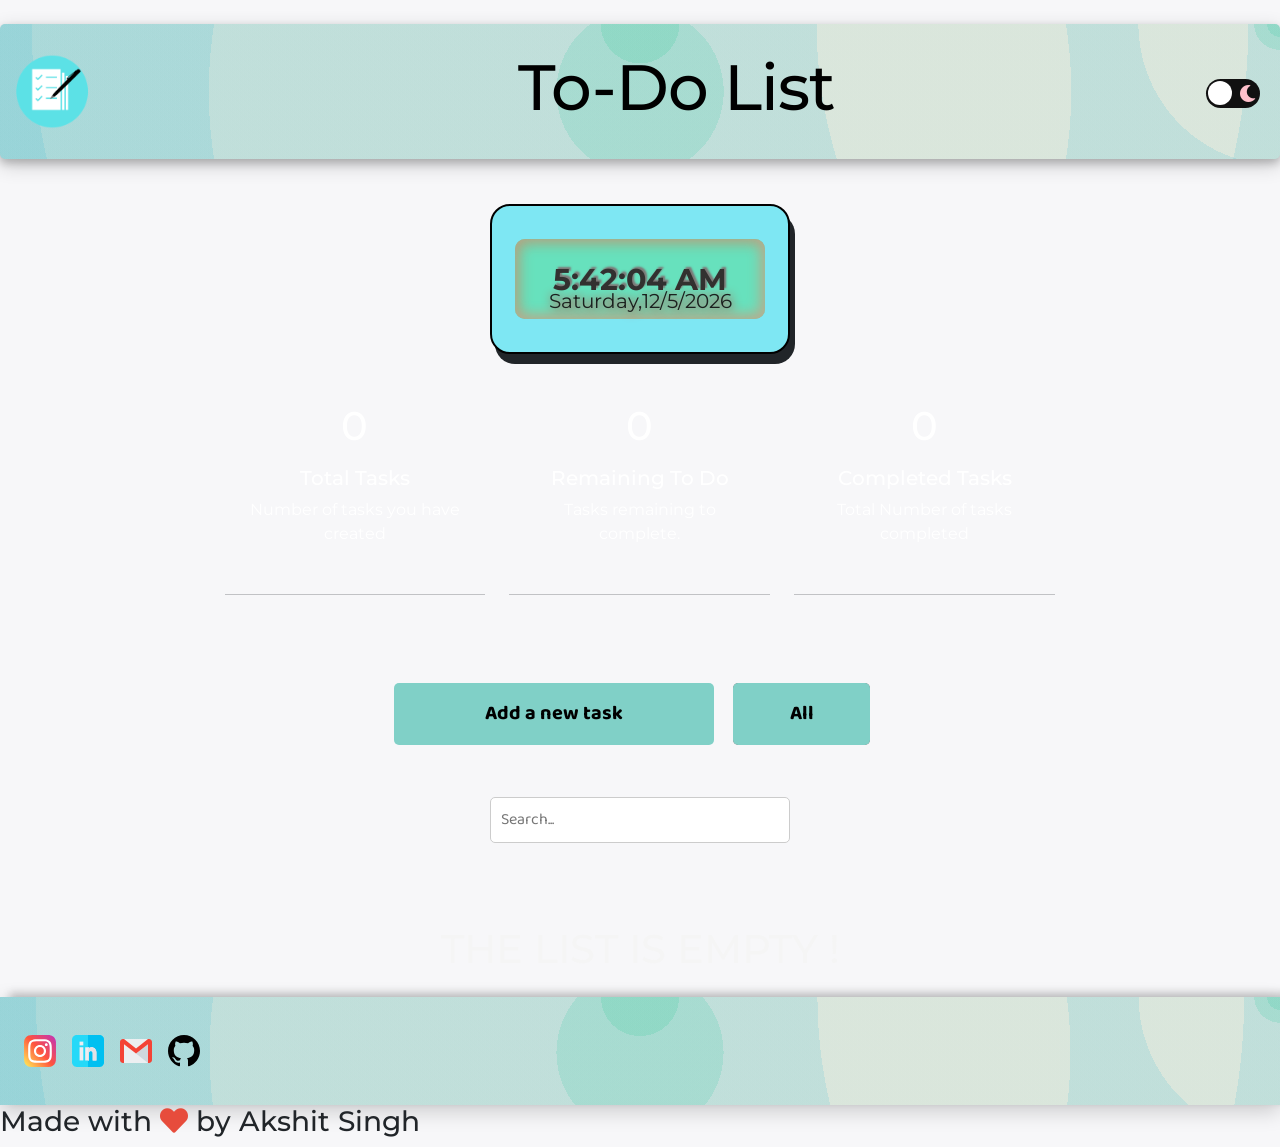
<file: Task 2 - TODO List/index.html>
<!DOCTYPE html>
<html lang="en">

<head>
    <meta charset="UTF-8" />

    <!-- <link
      rel="stylesheet"
      href="https://maxcdn.bootstrapcdn.com/bootstrap/3.4.1/css/bootstrap.min.css"
    /> -->
    <title>To-Do List</title>
    <meta name="viewport" content="width=device-width, initial-scale=1.0,user-scalable=no" />
    <!-- favicon -->
    <link rel="shortcut icon" type="image/jpg" href="assets/images/favicon.png" />
    <link rel="stylesheet" href="https://cdnjs.cloudflare.com/ajax/libs/font-awesome/5.12.1/css/all.min.css"
        integrity="sha256-mmgLkCYLUQbXn0B1SRqzHar6dCnv9oZFPEC1g1cwlkk=" crossorigin="anonymous" />
    <link rel="preconnect" href="https://fonts.googleapis.com">
    <link rel="preconnect" href="https://fonts.gstatic.com" crossorigin>
    <link href="https://fonts.googleapis.com/css2?family=Baloo+Bhai+2&family=Montserrat:wght@500&display=swap"
        rel="stylesheet">

    <!-- jquery CDN -->
    <script src="https://cdnjs.cloudflare.com/ajax/libs/jquery/3.4.0/jquery.min.js"></script>


    <!-- FontAwesome CDN-->

    <link rel="stylesheet" href="https://pro.fontawesome.com/releases/v5.10.0/css/all.css"
        integrity="sha384-AYmEC3Yw5cVb3ZcuHtOA93w35dYTsvhLPVnYs9eStHfGJvOvKxVfELGroGkvsg+p" crossorigin="anonymous" />

    <link href='https://cdn.jsdelivr.net/npm/bootstrap@5.1.1/dist/css/bootstrap.min.css' rel='stylesheet'
        integrity='sha384-F3w7mX95PdgyTmZZMECAngseQB83DfGTowi0iMjiWaeVhAn4FJkqJByhZMI3AhiU' crossorigin='anonymous'>
<BR>


    <link rel="stylesheet" href="assets/css/style.css" />

</head>

<body>
    <!-- Confirmation dialog -->
    <div id="custom-confirm" class="custom-confirm">
      <div class="confirm-content">
        <div class="optbox_header">
          <i id="confirm-cancel" class="fas fa-times close-button"></i>
        </div>
        <h2>Confirmation</h2>
        <h4 id="confirm-msg">Are you sure you want to delete this task?</h4>
        <div class="option_box">
        <button class="btn btn-success mt-5 col-3"id="confirm-yes">Yes</button>
        <button class="btn btn-danger mt-5 col-3" id="confirm-no">No</button>
        </div>
      </div>
    </div>
    <header>
        <div class="navbar">
            <a href="index.html"><img src="assets\images\logo.png" alt="logo" width="120px"></a>

            <a href="#">
                <div class="header"><b>
                        <h1>To-Do List</h1>
                    </b></div>
            </a>

            <a href="#">
                <div class="col-auto">
                    <input type="checkbox" id="light" class="checkbox" onclick="switchToDarkMode()">
                    <label for="checkbox" class="label">
                        <i class="fas fa-sun"></i>
                        <i class='fas fa-moon'></i>
                        <div class='ball'>
                    </label>
                </div>
            </a>
        </div>

    </header>
    <div class="modal red" id="Modal">
        <div class="content" id="content">
            <span id="modal-text font-bold"> Some Text </span>
            <button onclick="closemodal()" class="modal-btn">
                <i class="fas fa-times"></i>
            </button>
        </div>
    </div>

    <!-- Clock Modification -->
    <div class="Clock">
        <div id="time"></div>
        <div class="week">
            <div id="day"></div>
            <div id="date"></div>
        </div>
    </div>

    <section class="pt-3 pb-4">
        <div class="container">
          <div class="row">
            <div class="col-lg-9 mx-auto py-3">
              <div class="row">
                <div class="col-md-4 position-relative">
                  <div class="p-3 text-center">
                    <h1 class="text-gradient text-white"><span id="state1">0</span></h1>
                    <h5 class="mt-3 text-white font-bold ">Total Tasks</h5>
                    <p class="text-sm font-weight-normal text-white ">Number of tasks you have created</p>
                  </div>
                  <hr class="vertical dark">
                </div>
                <div class="col-md-4 position-relative">
                  <div class="p-3 text-center">
                    <h1 class="text-gradient text-white"> <span id="state2">0</span></h1>
                    <h5 class="mt-3 text-white font-bold">Remaining To Do</h5>
                    <p class="text-sm font-weight-normal text-white">Tasks remaining to complete.</p>
                  </div>
                  <hr class="vertical dark">
                </div>
                <div class="col-md-4">
                  <div class="p-3 text-center">
                    <h1 class="text-gradient text-white" id="state3">0</h1>
                    <h5 class="mt-3 text-white">Completed Tasks</h5>
                    <p class="text-sm font-weight-normal text-white font-bold">Total Number of tasks completed</p>
                  </div>
                  <hr class="vertical dark">
                </div>
              </div>
            </div>
          </div>
        </div>
      </section>

    <div class="buttons-wrapper mt-0">
        <div class="button-div">
            <button type="button" id="myBtn" class="myBtn">Add a new task</button>
        </div>
        <div class="select">
            <select name="todos" class="filter-todo" style="color: black">
                <option value="all" style="color: black">All</option>
                <option value="completed" style="color: black">Completed</option>
                <option value="incomplete" style="color: black">Incomplete</option>
            </select>
        </div>
        <!-- Add the search input field below -->
        <div class="search-container">
            <input type="text" id="searchInput" placeholder="Search..." oninput="searchTasks()">
        </div>
    </div>

    <!-- The Modal -->
    <div id="myModal" class="modal-new">
        <!-- Modal content -->
        <div class="modal-content">
            <span class="close">&times;</span>
            <form class="todoform">
                <div class="input-group mb-3">
                    <input type="text" placeholder="Add a new Task .." class="todo-input form-control" id="textInput"
                        required />
                        <select id="categorySelect" class="form-select" >
                            <option value="work">Work</option>
                            <option value="personal">Personal</option>
                            <option value="shopping">Shopping</option>
                            <option value="shopping">Household</option>
                            
                        </select>
                        
                        
                        
                    <div class="abc">
                        <button id="todo-button" class="todo-button" type="submit">
                            <i class="fas fa-plus-square"></i>
                        </button>
                    </div>
                </div>
            </form>
        </div>
    </div>

    <div style="color: whitesmoke; font-size: xx-small" class="no-to-do-item">
        <h1>THE LIST IS EMPTY !</h1>
    </div>
    <div class="todo-container">
        <ul class="todo-list"></ul>
    </div>
    <button class="delete-all" onclick="show_alert()">Delete All Tasks</button>

    <!-- <div cla ss="confirmation_box"></div> -->


    <div class="confirmation_box hide " id="confirmation_box">
        <div class="confirmation_box_inner">
            <div class="optbox_header">
                <i class="fas fa-times" onclick="goback()"></i>
            </div>
            <p id="text-modal">Are you sure you want to delete all tasks?</p>
            <div class="option_box">
                <button class="proceed btn btn-success mt-5 col-3" id="txt-color" onclick="deleteAll();">Yes</button>
                <button class="donot_proceed btn btn-danger mt-5 col-3" id="txt-color1" onclick="goback()">No</button>
            </div>
        </div>
    </div>

    <!-- footer -->
    <footer>
        <div class = "footer">
            <div class="social-media">
                <!-- instagram -->
                <a class="link" href="https://www.instagram.com/imakxit/" target="_blank" rel="noopener noreferrer"><img
                        class="social-icon" src="assets/images/instagram.svg" alt="instagram" /></a>
                <!-- linkedin -->
                <a class="link" href="https://www.linkedin.com/in/akshit-singh-8a374224a" target="_blank"
                    rel="noopener noreferrer"><img class="social-icon" src="assets/images/linkedin.svg"
                        alt="linkedin" /></a>
                <!-- gmail -->
                <a class="link" href="mailto: akshitsagar24@gmail.com" target="_blank" rel="noopener noreferrer"><img
                        class="social-icon" src="assets/images/gmail.svg" alt="gmail" /></a>
                <!-- github -->
                <a class="link" href="https://github.com/Akshitttttt" target="_blank" rel="noopener noreferrer"><img
                        class="social-icon" src="assets/images/github.svg" alt="Github" /></a>

            </div>
            
            </div>
            <div class="3rd-row-footer footer-creator-label footerclasses">
                <h3 class="footerelements">Made with <i class="fas fa-heart fa-heart-custom"></i> by Akshit Singh</h3>
            </div>
        </div>
    </footer>

    <script src="assets/js/app.js"></script>

    <button onclick="scrollWindow()" id="scrollTop" title="Go to top">&uArr;</button>
    <script>
        let scrollBtn = document.getElementById("scrollTop");

        // When the user scrolls down 20px from the top of the document, show the button
        window.onscroll = function () { scrollFunction() };

        function scrollFunction() {
            if (document.body.scrollTop > 20 || document.documentElement.scrollTop > 20) {
                scrollBtn.style.display = "block";
            } else {
                scrollBtn.style.display = "none";
            }
        }

        const scrollWindow = function () {
            if (window.scrollY != 0) {
                setTimeout(function () {
                    window.scrollTo(0, window.scrollY - 50);
                    window.scroll({ top: 0, behavior: "smooth" })
                    scrollWindow();
                }, 10);
            }
        }
    </script>

    <script>
        // Function to search tasks
        function searchTasks() {
            const searchInput = document.getElementById("searchInput").value.toLowerCase();
            const tasks = document.querySelectorAll(".todo");
            
            tasks.forEach(function(task) {
                const taskText = task.querySelector("li").innerText.toLowerCase();
                if (taskText.includes(searchInput)) {
                    task.style.display = "flex"; // Display matching tasks
                } else {
                    task.style.display = "none"; // Hide non-matching tasks
                }
            });
        }
    </script>


</body>


</html>
</file>
<file: Task 2 - TODO List/assets/css/style.css>
@import url("https://fonts.googleapis.com/css2?family=Montserrat:ital,wght@0,100;0,200;0,300;0,400;0,500;0,600;0,700;0,800;0,900;1,100;1,200;1,300;1,400;1,500;1,600;1,700;1,800;1,900&display=swap");
@import url("https://fonts.googleapis.com/css2?family=Alkalami&display=swap");
@import url("https://fonts.googleapis.com/css2?family=Source+Serif+Pro:wght@700&display=swap");
/* removed the translate since it results in bad user expericence */

/* CSS Varible for colors [15-10-2022] */
:root {
  --black: rgb(0, 0, 0);
  --black-shade-1: rgb(38, 36, 36);
  --black-shade-2: rgb(42, 34, 34);
  --black-shade-3: rgb(27, 32, 30);
  --black-shade-4: rgb(50, 49, 48);
  --black-shade-5: rgb(5, 16, 21);
  --black-opacity: rgba(0, 0, 0, 0.4);
  --black-opacity-1: rgba(17, 17, 17, 0.742);
  --green: rgb(51, 243, 12);
  --green-shade-1: rgb(37, 180, 37);
  --green-shade-2: rgb(76, 165, 76);
  --backgroundGreen: rgb(139, 255, 116);
  --white: rgb(255, 255, 255);
  --white-shade-1: #fefefe;
  --white-shade-2: #f7fffe;
  --white-shade-3: rgb(247, 247, 249);
  --white-shade-4: rgb(238, 247, 248);
  --white-shade-5: rgb(247, 236, 218);
  --gray-shade-1: #888888;
  --gray-shade-2: #aaaaaa;
  --gray-shade-3: rgb(83, 82, 82);
  --gray-shade-4: #4d4c4c;
  --gray-shade-5: rgb(189, 175, 148);
  --gray-shade-6: rgb(172, 150, 107);
  --gray-shade-7: rgb(125, 118, 118);
  --gray-shade-8: rgb(162, 156, 163);
  --blue: rgb(21, 17, 255);
  --blue-shade-1: #1511ff;
  --blue-shade-2: rgb(0, 0, 255);
  --sky-blue: #0093e9;
  --blue-shade-1: #55acee;
  --blue-shade-1: #5470b0;
  --dark-graphite-black: #111111;
  --green-shade-1: #80d0c7;
  --green-shade-2: rgb(126, 231, 243);
  --gren-shade-3: rgba(104, 225, 189, 0.998);
  --red-shade-1: rgb(207, 2, 2);
  --red-shade-2: rgb(225, 111, 111);
  --red-shade-3: rgb(255, 44, 44);
  --red-shade-4: rgb(224, 19, 19);
  --pink-shade-1: #d75281;
}

@keyframes slideInFromLeft {
  0% {
    opacity: 0;
  }

  100% {
    opacity: 100%;
  }
}

@keyframes expand {
  from {
    transform: scale(0);
    opacity: 0;
    background: var(--blue-shade-1);
  }
}

@media screen and (min-width: 40.5em) {
  .product-img {
    width: 50%;
    float: left;
  }
}

html {
  height: 100%;
}

.hide {
  display: none;
}

.column {
  width: 100%;
}

.header h1 {
  font-size: 4rem;
  font-weight: 1000;
  font-family: "Comic Sans MS", "Comic Sans", cursive;
  padding-left: 2.5em;
}
@media only screen and (max-width: 768px) {
  .header h1 {
    padding-left: 0em;
  }
}
@media only screen and (max-width: 425px) {
  .header h1 {
    padding-left: 0em;
    font-size: 2em;
  }
}
@media only screen and (max-width: 354px) {
  .header h1 {
    padding-left: 0em;
    font-size: 1.5em;
  }
}

body {
  margin: 0;
  padding: 0;
  min-height: 100%;
  box-sizing: border-box;
  display: flex;
  font-family: "Montserrat", sans-serif;
  flex-direction: column;
  animation: 1s ease-out 0s 1 slideInFromLeft;
}

/* class for dark mode*/
.dark-mode {
  background: #282424 !important;
  color: white !important;
}
.body-background {
  background: #0f0e0e;
}
body {
  background-image: url("https://www.slideteam.net/wp/wp-content/uploads/2016/05/Radial-1-690x518.png");
  background-size: 100% 100%;
}
header {
  letter-spacing: -1px;
  background-color: var(--sky-blue);
  background-image: radial-gradient(
      circle at top center,
      rgba(17, 201, 137, 0.15) 0%,
      rgba(17, 201, 137, 0.15) 6%,
      transparent 6%,
      transparent 54%,
      transparent 54%,
      transparent 93%,
      rgba(48, 184, 210, 0.15) 93%,
      rgba(48, 184, 210, 0.15) 100%
    ),
    radial-gradient(
      circle at top right,
      rgba(17, 201, 137, 0.15) 0%,
      rgba(17, 201, 137, 0.15) 2%,
      transparent 2%,
      transparent 19%,
      transparent 19%,
      transparent 36%,
      rgba(48, 184, 210, 0.15) 36%,
      rgba(48, 184, 210, 0.15) 100%
    ),
    radial-gradient(
      circle at top right,
      rgba(17, 201, 137, 0.15) 0%,
      rgba(17, 201, 137, 0.15) 1%,
      transparent 1%,
      transparent 2%,
      transparent 2%,
      transparent 11%,
      rgba(48, 184, 210, 0.15) 11%,
      rgba(48, 184, 210, 0.15) 100%
    ),
    radial-gradient(
      circle at center center,
      rgba(17, 201, 137, 0.15) 0%,
      rgba(17, 201, 137, 0.15) 13%,
      transparent 13%,
      transparent 59%,
      transparent 59%,
      transparent 67%,
      rgba(48, 184, 210, 0.15) 67%,
      rgba(48, 184, 210, 0.15) 100%
    ),
    linear-gradient(90deg, hsl(38, 64%, 92%), hsl(38, 64%, 92%));
  background-size: 111px 111px;
  /* opacity: 70%; */
  color: var(--dark-graphite-black);
  box-shadow: 0 4px 8px 0 rgba(0, 0, 0, 0.2), 0 6px 20px 0 rgba(0, 0, 0, 0.19);
  padding: 0%;
  margin-bottom: 5vh;
  font-family: "Montserrat", sans-serif;
}

header h1 {
  font-weight: 800;
}
.col-auto {
  position: relative;
  margin-top: -10px;
}

header,
form {
  min-height: 15vh;
  display: flex;
  flex-wrap: wrap;
  justify-content: center;
  align-items: center;
  background-size: 100%;
  /* margin: 0.5rem; */
  background-repeat: no-repeat;
  border-radius: 5px;
}

form input,
form button,
.delete-all {
  padding: 10px 20px;
  margin: 1rem;
  font-size: 1rem;
  outline: none;
  background-color: var(--white);
  border-radius: 5px;
  border: none;
}

.myBtn {
  text-align: center;
  font-family: "Baloo Bhai 2";
  font-weight: bold;
  font-size: 20px;
  -webkit-appearance: none;
  -moz-appearance: none;
  -ms-appearance: none;
  appearance: none;
  outline: 0;
  box-shadow: none;
  border: 0 !important;
  background-image: none;
  border-radius: 5px;
  background-color: var(--green-shade-1);
  cursor: pointer;
  padding: 1rem;
  justify-content: center;
  margin: 2rem auto;
  display: flex;

  width: 11rem;

  @media (min-width: 359px) and (max-width: 741px) {
    margin-left: 11px;
    width: 12rem;
  }

  @media only screen and (min-device-width: 768px) and (max-device-width: 1024px) {
    width: 12rem;
  }

  width: 20rem;

  @media (min-width: 359px) and (max-width: 741px) {
    margin-left: 11px;
    width: 12rem;
  }
}

.myBtn:hover {
  background-color: coral;
}

.modal-new {
  display: none;
  /* Hidden by default */
  position: fixed;
  /* Stay in place */
  z-index: 1;
  /* Sit on top */
  padding-top: 100px;
  /* Location of the box */
  left: 0;
  top: 0;
  width: 100%;
  /* Full width */
  height: 100%;
  /* Full height */
  overflow: auto;
  /* Enable scroll if needed */
  background-color: var(--black);
  /* Fallback color */
  background-color: var(--black-opacity);
  /* Black w/ opacity */
}

/* Modal Content */

.modal-content {
  background-color: var(--white-shade-1);
  margin: auto;
  padding: 20px;
  border: 1px solid var(--gray-shade);
  width: 80%;
  position: relative;
  top: 200px;
}

/* The Close Button */

.close {
  color: var(--gray-shade-2);
  float: right;
  font-size: 28px;
  font-weight: bold;
}

.close:hover,
.close:focus {
  color: var(--black);
  text-decoration: none;
  cursor: pointer;
}

.buttons-wrapper {
  margin: 2rem auto;
  font-family: "Baloo Bhai 2", cursive;
}

.button-div {
  display: inline-block;
  vertical-align: middle;
}

.todo-button {
  background: var(--green-shade-1);

  @media (min-width: 359px) and (max-width: 741px) {
    height: 50px;
  }
}

.todo-button:hover {
  background-color: var(--blue-shade-1);
}

form button,
.delete-all {
  cursor: pointer;
}

form button:hover {
  background: var(--blue-shade-1);
  color: var(--white);
}

.delete-all {
  background-color: var(--pink-shade-1);
  color: var(--white);
  width: 200px;
  margin: auto auto 1.5rem;
}

.delete-all:hover {
  background-color: var(--red-shade-1);
}

.todo-container {
  display: flex;
  justify-content: center;
  align-items: center;
  font-family: "Baloo Bhai 2", cursive;
}

.todo-list {
  min-width: 40%;
  list-style: none;
  padding-left: 40px;
  padding-right: 40px;
}

.todo {
  margin: 0.5rem;
  background: var(--white);
  font-size: 1rem;
  font-weight: 500;
  color: var(--black);
  display: flex;
  justify-content: space-between;
  align-items: center;
  transition: all 0.5s ease;
  outline: none;
  border-radius: 5px;
  animation: expand 0.5s ease-in-out;
}

.main_heading h1 {
  font-size: 8rem;
}

.filter-todo {
  padding: 1rem;

  @media only screen and (min-width: 819px) and (max-device-width: 1024px) {
    width: 15px;
  }
}

.filter-todo:hover {
  background-color: lightcoral;
}

.todo li {
  flex: 1;
}

.trash-btn,
.complete-btn {
  background: var(--red-shade-1);
  color: var(--white);
  border: none;
  padding: 1rem;
  cursor: pointer;
  font-size: 1rem;
}

.complete-btn {
  background-color: var(--blue-shade-1);
  color: var(--white);
}

.complete-btn:hover {
  background: var(--green-shade-1);
  color: var(--white);
}

.edit-btn {
  border: none;
  padding: 1rem;
  cursor: pointer;
  font-size: 1rem;
}

.edit-btn:hover {
  background: var(--black-shade-1);
  color: var(--white);
}

.trash-btn:hover {
  background: var(--red-shade-2);
}

.todo-item {
  padding: 0rem 0.5rem;
  line-break: anywhere;
}

.fa-trash,
.fa-check {
  pointer-events: none;
}

.fall {
  transform: translateY(10rem) rotateZ(20deg);
  opacity: 0;
}

.completed {
  text-decoration: line-through;
  opacity: 0.5;
}

.todo-list form input,
.todo-list form button {
  background-color: var(--green-shade-1);
  color: var(--dark-graphite-black);
}

.todo-list form input::placeholder {
  color: var(--gray-shade-3);
}

/*CUSTOM SELECTOR */

select {
  text-align: center;
  font-weight: bold;
  -webkit-appearance: none;
  -moz-appearance: none;
  -ms-appearance: none;
  font-size: 20px;
  appearance: none;
  outline: 0;
  box-shadow: none;
  border: 0 !important;
  background-image: none;
  border-radius: 5px;
  background-color: var(--green-shade-1);
  cursor: pointer;
}

header h1 {
  font-family: "Montserrat" !important;
  font-style: normal;
  font-weight: 500 !important;
  margin-left: 50px;
  color: black;
}

.myModal h1 {
  font-family: "Montserrat" !important;
  text-decoration: none;
  font-style: normal !important;
}

/* Custom Select */

.select {
  display: inline-block;
  vertical-align: middle;
  align-items: center;
  justify-content: center;
  margin: 1rem;
  overflow: hidden;
  background-color: var(--gray-shade-1);
  border-radius: 5px;
  font-family: "Baloo Bhai 2", cursive !important;
}

.abc {
  display: flex;
  flex-direction: row;
}

.todoform {
  display: flex;
  flex-direction: row;
}

.footer {
  z-index: -1000;
  background-image: radial-gradient(
      circle at top center,
      rgba(17, 201, 137, 0.15) 0%,
      rgba(17, 201, 137, 0.15) 6%,
      transparent 6%,
      transparent 54%,
      transparent 54%,
      transparent 93%,
      rgba(48, 184, 210, 0.15) 93%,
      rgba(48, 184, 210, 0.15) 100%
    ),
    radial-gradient(
      circle at top right,
      rgba(17, 201, 137, 0.15) 0%,
      rgba(17, 201, 137, 0.15) 2%,
      transparent 2%,
      transparent 19%,
      transparent 19%,
      transparent 36%,
      rgba(48, 184, 210, 0.15) 36%,
      rgba(48, 184, 210, 0.15) 100%
    ),
    radial-gradient(
      circle at top right,
      rgba(17, 201, 137, 0.15) 0%,
      rgba(17, 201, 137, 0.15) 1%,
      transparent 1%,
      transparent 2%,
      transparent 2%,
      transparent 11%,
      rgba(48, 184, 210, 0.15) 11%,
      rgba(48, 184, 210, 0.15) 100%
    ),
    radial-gradient(
      circle at center center,
      rgba(17, 201, 137, 0.15) 0%,
      rgba(17, 201, 137, 0.15) 13%,
      transparent 13%,
      transparent 59%,
      transparent 59%,
      transparent 67%,
      rgba(48, 184, 210, 0.15) 67%,
      rgba(48, 184, 210, 0.15) 100%
    ),
    linear-gradient(90deg, hsl(38, 64%, 92%), hsl(38, 64%, 92%));
  background-size: 100% 111px;
  height: 12vh;
  /* background-repeat: no-repeat; */
  display: flex;
  justify-content: space-between;
  align-items: center;
  padding: 1rem;
  margin-top: auto;
  width: 100%;
  background-color: var(--blue-shade-1);
  text-align: center;
  box-shadow: 10px -4px 8px 0 rgba(0, 0, 0, 0.2),
    0 6px 20px 0 rgba(0, 0, 0, 0.19);
}

@media only screen and (max-width: 440px) {
  .abc {
    flex-direction: column;
  }

  .todoform {
    flex-direction: column;
  }
}

/* Arrow */

/* Transition  */

.select:hover::after {
  background-color: var(--white-shade-2);
  color: var(--blue-shade-1);
}

/* Footer */

.footer h3 {
  margin-block-start: 0;
  margin-block-end: 0;
  color: var(--dark-graphite-black);
  font-size: 25px;
  text-align: center;
  margin-top: 25px;
}

.social-icon {
  width: 32px;
  height: auto;
  float: left;
  margin: 0.5rem;
  /* border-radius: 50%; */
  transition: all 0.2s;
}

.social-icon:hover {
  transform: scale(1.2);
}

.footer-desc {
  color: var(--black-opacity-1);
  font-size: 0.8rem;
  margin-top: 0.5rem;
  font-weight: 600;
}

.modal {
  display: none;
  position: fixed;
  /* Stay in place */
  z-index: 9;
  /* Sit on top */
  color: var(--white);
  opacity: 1;
  top: 1;
  height: fit-content;
}

.true {
  display: block;
}

.content {
  position: fixed;
  top: 10px;
  left: 10px;
  padding: 10px;
  animation-name: slideIn;
  animation-duration: 0.4s;
  width: fit-content;
  margin: auto;
}

.green {
  background-color: var(--green-shade-2);
}

.red {
  background-color: var(--red-shade-3);
  border-radius: 0.25em;
}

.blue {
  background-color: var(--blue-shade-2);
}

.modal-btn {
  background: transparent;
  color: var(--white);
  box-shadow: none;
  border: none;
  padding: 0.02em 0.68em;
  margin: 0 0 0.03em 0.5em;
  border-radius: 0.25em;
  font-size: 0.9em;
  font-weight: bold;
  cursor: pointer;
  transition: all 0.3s ease-in-out;
}

.modal-btn:hover {
  opacity: 0.7;
}

.no-to-do-item {
  text-align: center;
  padding-top: 50px;
  color: whitesmoke;
  font-weight: lighter;
}

@keyframes slideIn {
  from {
    top: -300px;
    opacity: 0;
  }

  to {
    top: 0;
    opacity: 1;
  }
}

/* Clock style modification  */

body {
  background-color: var(--white-shade-3);
  min-height: 100vh;
  width: 100%;
  /* keeping width: 100 viewport width can cause horizontal scrollbar which is an issue, fixed using percentage */
  display: grid;
}

.Clock {
  display: flex;
  border: 2px solid var(--black);
  background-color: var(--green-shade-2);
  height: 150px;
  width: 300px;
  margin: auto;
  justify-content: center;
  border-radius: 20px;
  box-shadow: inset 10px 10px 10px var(--black-shade-2),
    inset -10px -10px 10px var(--black-shade-2);
  transition: transform 0.4s linear;
  box-shadow: 5px 10px;
}

.Clock:hover {
  transform: rotate(360deg);
  background: var(--white-shade-4);
  cursor: pointer;
}

#time {
  display: flex;
  justify-content: center;
  border-radius: 10px;
  background-color: var(--gren-shade-3);
  height: 80px;
  box-shadow: inset -2px -2px 15px var(--gray-shade-5),
    inset 2px 2px 15px var(--gray-shade-6);
  width: 250px;
  padding: 2vh;
  font-size: 30px;
  text-shadow: 2px -2px 2px var(--gray-shade-7);
  font-weight: bolder;
  color: var(--black-shade-3);
  margin: auto;
  color: transparent;
  -webkit-text-fill-color: var(--black-shade-4);
  -webkit-text-stroke-color: var(--black-shade-5);
  transition: transform 0.4s linear;
}

.Clock:hover #time {
  background-color: var(--white-shade-5);
  -webkit-text-fill-color: var(--gray-shade-8);
  text-shadow: 2px -2px 2px var(--black);
  cursor: pointer;
  font-weight: bolder;
  transform: rotate(-720deg);
}

.week {
  display: flex;
  position: absolute;
  color: var(--black-shade-3);
  font-size: 20px;
  text-shadow: 1px 1px 10px var(--red-shade-4);
  margin-top: 80px;
}

.Clock:hover .week {
  text-shadow: 1px 1px 10px var(--black);
  font-size: 20px;
}

/* ################################### */

.confirmation_box,
.congratulations_box,
.custom-confirm {
  font-family: "Comic Sans MS", "Comic Sans", cursive;
  position: fixed;
  top: 0;
  bottom: 0;
  left: 0;
  right: 0;
  width: 100%;
  height: 100%;
  background: rgb(0 0 0 / 18%);
  animation: slideIn 0.2s;
}
.confirmation_box_inner,
.congratulations_box_inner,
.confirm-content {
  width: 550px;
  height: 250px;
  background: #f7fffe;
  bottom: 280px;
  border-radius: 20px;
  margin: 0;
  position: absolute;
  top: 50%;
  left: 50%;
  -ms-transform: translate(-50%, -50%);
  transform: translate(-50%, -50%);
  text-align: center;
}
/* congrats_text is the paragraph element of congratulations_box  */
#congrats_text {
  font-size: 2rem;
  text-transform: capitalize;
}
.optbox_header {
  background-color: #0093e9;
  background: linear-gradient(
    90deg,
    rgba(111, 108, 221, 1) 0%,
    rgba(57, 190, 193, 1) 100%
  );
  height: 50px;
  border-top-left-radius: 20px;
  border-top-right-radius: 20px;
}
#text-modal {
  color: red;
  z-index: 999;
}
.confirmation_box p {
  font-size: 1.2rem;
  font-weight: 700;
  line-height: 3;
  text-align: center;
}
.option_box {
  display: flex;

  gap: 50px;
  justify-content: center;
}
.proceed,
.donot_proceed {
  cursor: pointer;
}
.proceed {
  color: white;
}
.donot_proceed {
  color: white;
}
.proceed:hover,
.donot_proceed:hover {
  text-decoration: underline;
}
.modal-button {
  height: 50px;
  width: 120px;
  font-size: 1rem;
  font-weight: 700;
  border-radius: 5px;
  color: #fff;
  background: linear-gradient(
    90deg,
    rgba(111, 108, 221, 1) 0%,
    rgba(57, 190, 193, 1) 100%
  );
  cursor: pointer;
  outline: none;
  border: none;
  transition: all 0.2s;
}
.modal-button:hover,
#confirm-no:hover,
#confirm-yes:hover {
  transform: scale(102%);
  box-shadow: rgba(0, 0, 0, 0.16) 0px 10px 36px 0px,
    rgba(0, 0, 0, 0.06) 0px 0px 0px 1px;
}
.optbox_header i {
  font-size: 2rem;
  color: #fff;
  position: relative;
  border: none;
  left: 510px;
  top: 10px;
  cursor: pointer;
  transition: all 0.2s;
}
.optbox_header i:hover {
  color: black;
}
/* Style for the custom confirm dialog */
.custom-confirm {
  font-family: "Comic Sans MS", "Comic Sans", cursive;
  position: fixed;
  top: 0;
  bottom: 0;
  display: none;
  left: 0;
  right: 0;
  width: 100%;
  z-index: 9999;
  height: 100%;
  background: rgb(0 0 0 / 18%);
  animation: slideIn 0.2s;
}
.confirm-heading {
  font-size: 24px;
  margin: 0 0 15px;
}
#confirm-msg {
  font-size: 18px;
}
.fas.fa-times.close-button {
  position: absolute;
  top: 10px;
  right: 10px;
  cursor: pointer;
  font-size: 18px;
  color: #2e3031;
}
.fas.fa-times.close-button:hover {
  color: #b4272e;
}

@media only screen and (max-width: 440px) {
  .confirmation_box {
    /* border: 1px solid black; */
    width: 300px;
    height: 300px;
    background: #f7fffe;
    position: relative;
    bottom: 280px;
    border-radius: 20px;
  }

  .optbox_header {
    background: linear-gradient(
      90deg,
      rgba(111, 108, 221, 1) 0%,
      rgba(57, 190, 193, 1) 44%,
      rgba(155, 110, 198, 1) 100%
    );
    height: 40px;
    border-top-left-radius: 20px;
    border-top-right-radius: 20px;
  }

  .confirmation_box p {
    position: relative;
    font-size: 1rem;
    text-align: center;
  }

  .donot_proceed {
    background: linear-gradient(
      90deg,
      rgba(111, 108, 221, 1) 0%,
      rgba(57, 190, 193, 1) 44%,
      rgba(155, 110, 198, 1) 100%
    );
    border-radius: 10px;
    position: relative;
    left: 20px;
    text-align: center;
    font-size: 2.2rem;
  }

  .option_box {
    display: flex;
    justify-content: center;
    gap: 50px;
    width: 250px;
    position: relative;
    left: 0px;
    top: 50px;
  }

  /* .proceed:hover {
        box-shadow: 10px 10px 10px rgb(132, 131, 131);
        cursor: pointer;
        height: 65px;
        width: 95px;
        font-size: 2.8rem;
    }

    .donot_proceed:hover {
        box-shadow: 10px 10px 10px rgb(132, 131, 131);
        cursor: pointer;
        height: 65px;
        width: 95px;
        font-size: 2.8rem;
    } */

  .optbox_header i {
    font-size: 2rem;
    color: #fff;
    position: relative;
    /* background-color:red; */
    width: 28px;
    height: 26px;
    border: none;
    left: 255px;
    top: 5px;
  }

  .optbox_header i:hover {
    cursor: pointer;
    color: black;
  }
}

#txt-color,
#txt-color1 {
  color: white;
  font-weight: 600;
}

@media only screen and (max-width: 731px) {
  .footer {
    /* background-image: linear-gradient(135deg, #0093E9 0%, #80D0C7 100%); */
    height: 22vh;
    display: grid;
    justify-content: space-around;
    align-items: center;
    margin-top: -28%;
    width: 100%;
    background-color: var(--blue-shade-1);
    text-align: center;
  }
}

/* Style for fa-heart */
.fa-heart-custom {
  color: #e74c3c;
  animation: 1.5s ease 0s infinite hear-beat;
}

@keyframes hear-beat {
  0%,
  50%,
  100% {
    transform: scale(1, 1);
  }

  30%,
  80% {
    transform: scale(0.9, 0.93);
  }
}

@keyframes vibrate-1 {
  0% {
    transform: translate(0);
  }

  20% {
    transform: translate(-2px, 2px);
  }

  40% {
    transform: translate(-2px, -2px);
  }

  60% {
    transform: translate(2px, 2px);
  }

  80% {
    transform: translate(2px, -2px);
  }

  100% {
    transform: translate(0);
  }
}

.myBtn:hover {
  animation: vibrate-1 0.3s linear infinite both;
}

.select:hover {
  animation: vibrate-1 0.3s linear infinite both;
}

.checkbox {
  opacity: 0;
  position: absolute;
  right: 5px;
  top: 5px;
  z-index: 10;
  height: 2rem;
  width: 4rem;
  cursor: pointer;
}

.label {
  width: 54px;
  height: 29px;
  background-color: #111;
  display: flex;
  border-radius: 50px;
  align-items: center;
  justify-content: space-between;
  padding: 5px;
  position: absolute;
  right: 20px;
  top: 5px;
  transform: scale(1);
}

/* .label-center {
    width: 54px;
    height: 29px;
    background-color: #111;
    display: flex;
    border-radius: 50px;
    align-items: center;
    justify-content: space-between;
    padding: 5px;
    position: absolute;
    right: 5px;
    top: 5px;
    transform: scale(1);
} */

.ball {
  width: 24px;
  height: 24px;
  background-color: white;
  position: absolute;
  top: 2px;
  left: 2.5px;
  border-radius: 50%;
  transition: transform 0.2s linear;
}

.checkbox:checked + .label .ball {
  transform: translateX(24px);
}

.fa-moon {
  color: pink;
}

.fa-sun {
  color: yellow;
}

/* scrollTop css codes */
#scrollTop {






    display: none;
    position: fixed;
    bottom: 13%;
    right: 2%;
    width: 50px;
    height: 50px;
    z-index: 99;
    font-size: 18px;
    border: none;
    outline: none;
    background-color: rgb(28, 140, 185);
    opacity: 0.8;
    color: white;
    cursor: pointer;
    border-radius: 8px;
}

#scrollTop:hover {
    background-color: #0e5466;

}

.navbar {
  width: 100%;
  /* background-color: #555; */
  overflow: auto;
}

.navbar a {
  float: left;
  padding: 12px;
  color: white;
  text-decoration: none;
  font-size: 17px;
}

.navbar a img {
  width: 80px;
  height: 80px;
  object-fit: contain;
}

.footer-desc {
  margin-top: unset;
  margin-bottom: unset;
}

.footer-creator-label h3 {
  margin-top: unset;
}

.search-container {
    margin-top: 20px;
    text-align: center;
}

/* Style the search input field */
.search-container input[type="text"] {
    padding: 10px;
    width: 100%;
    max-width: 300px;
    border: 1px solid #ccc;
    border-radius: 5px;
    font-size: 16px;
}
</file>
